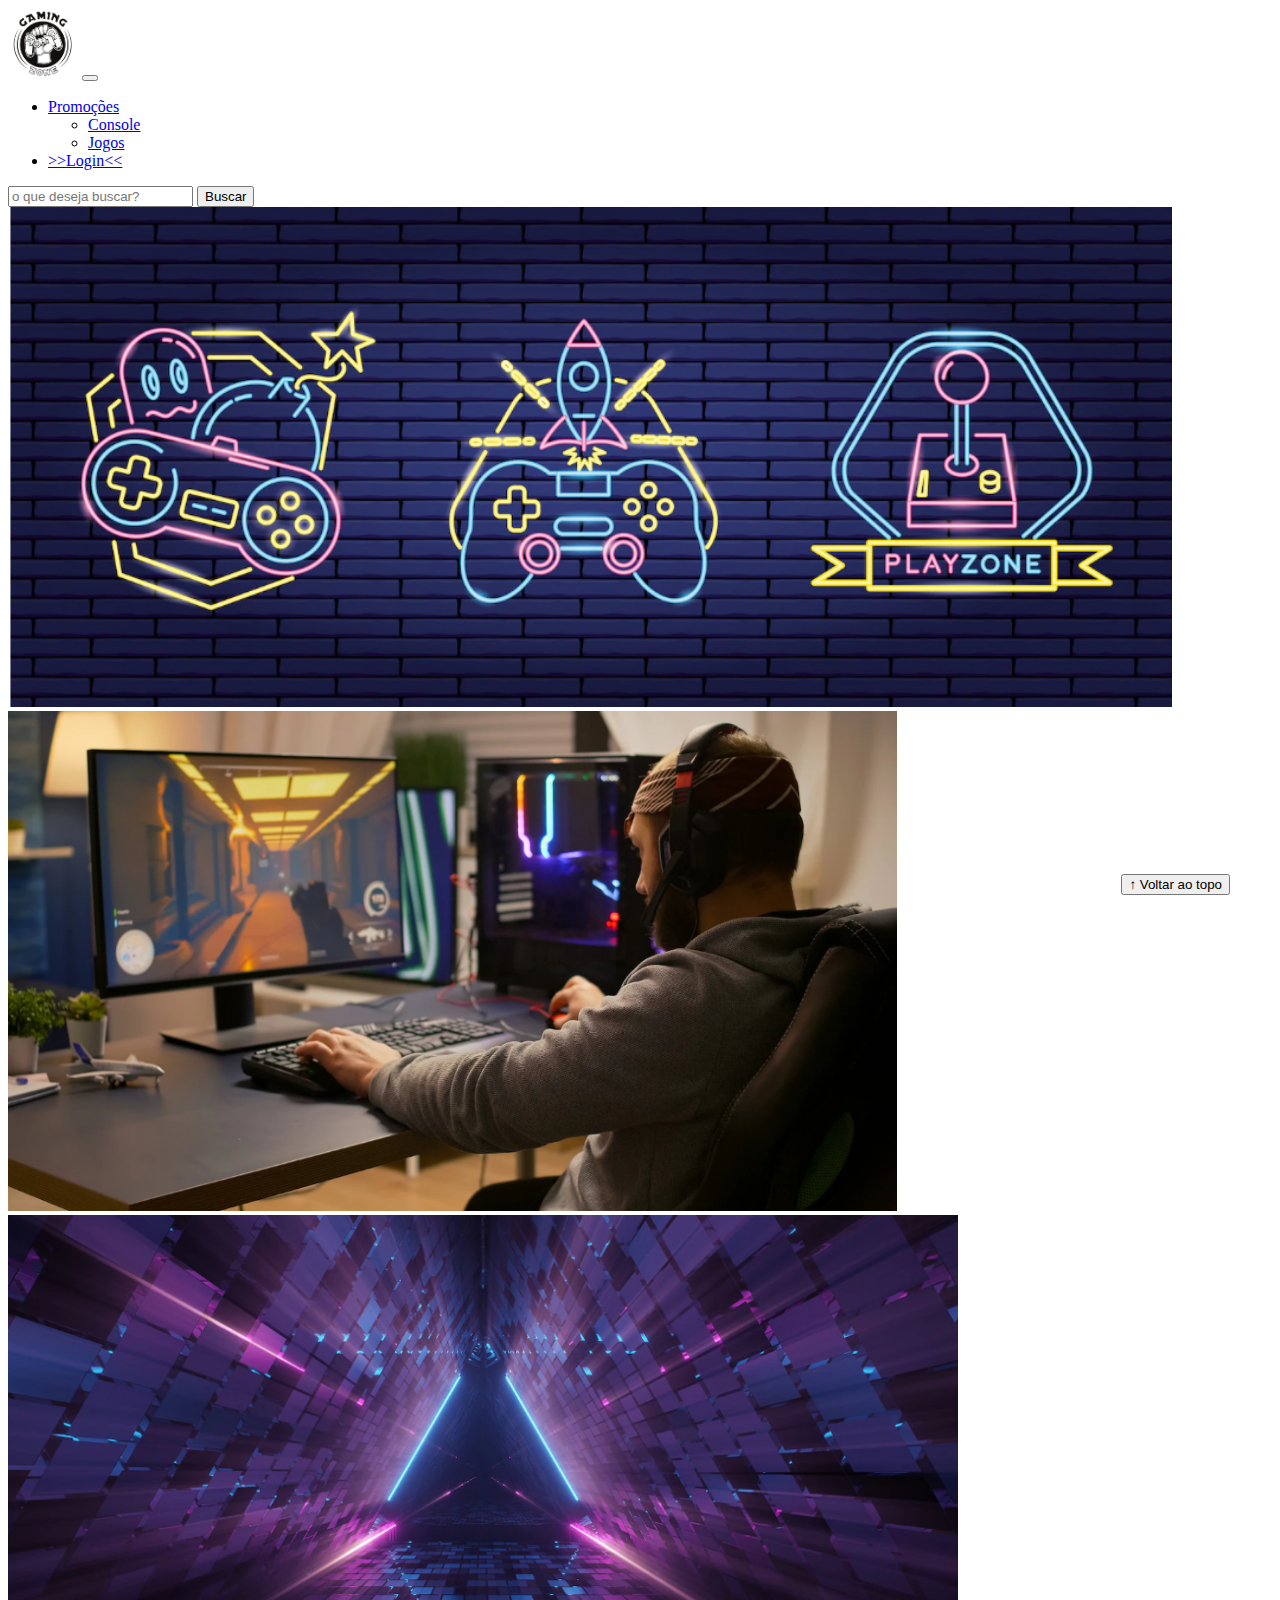
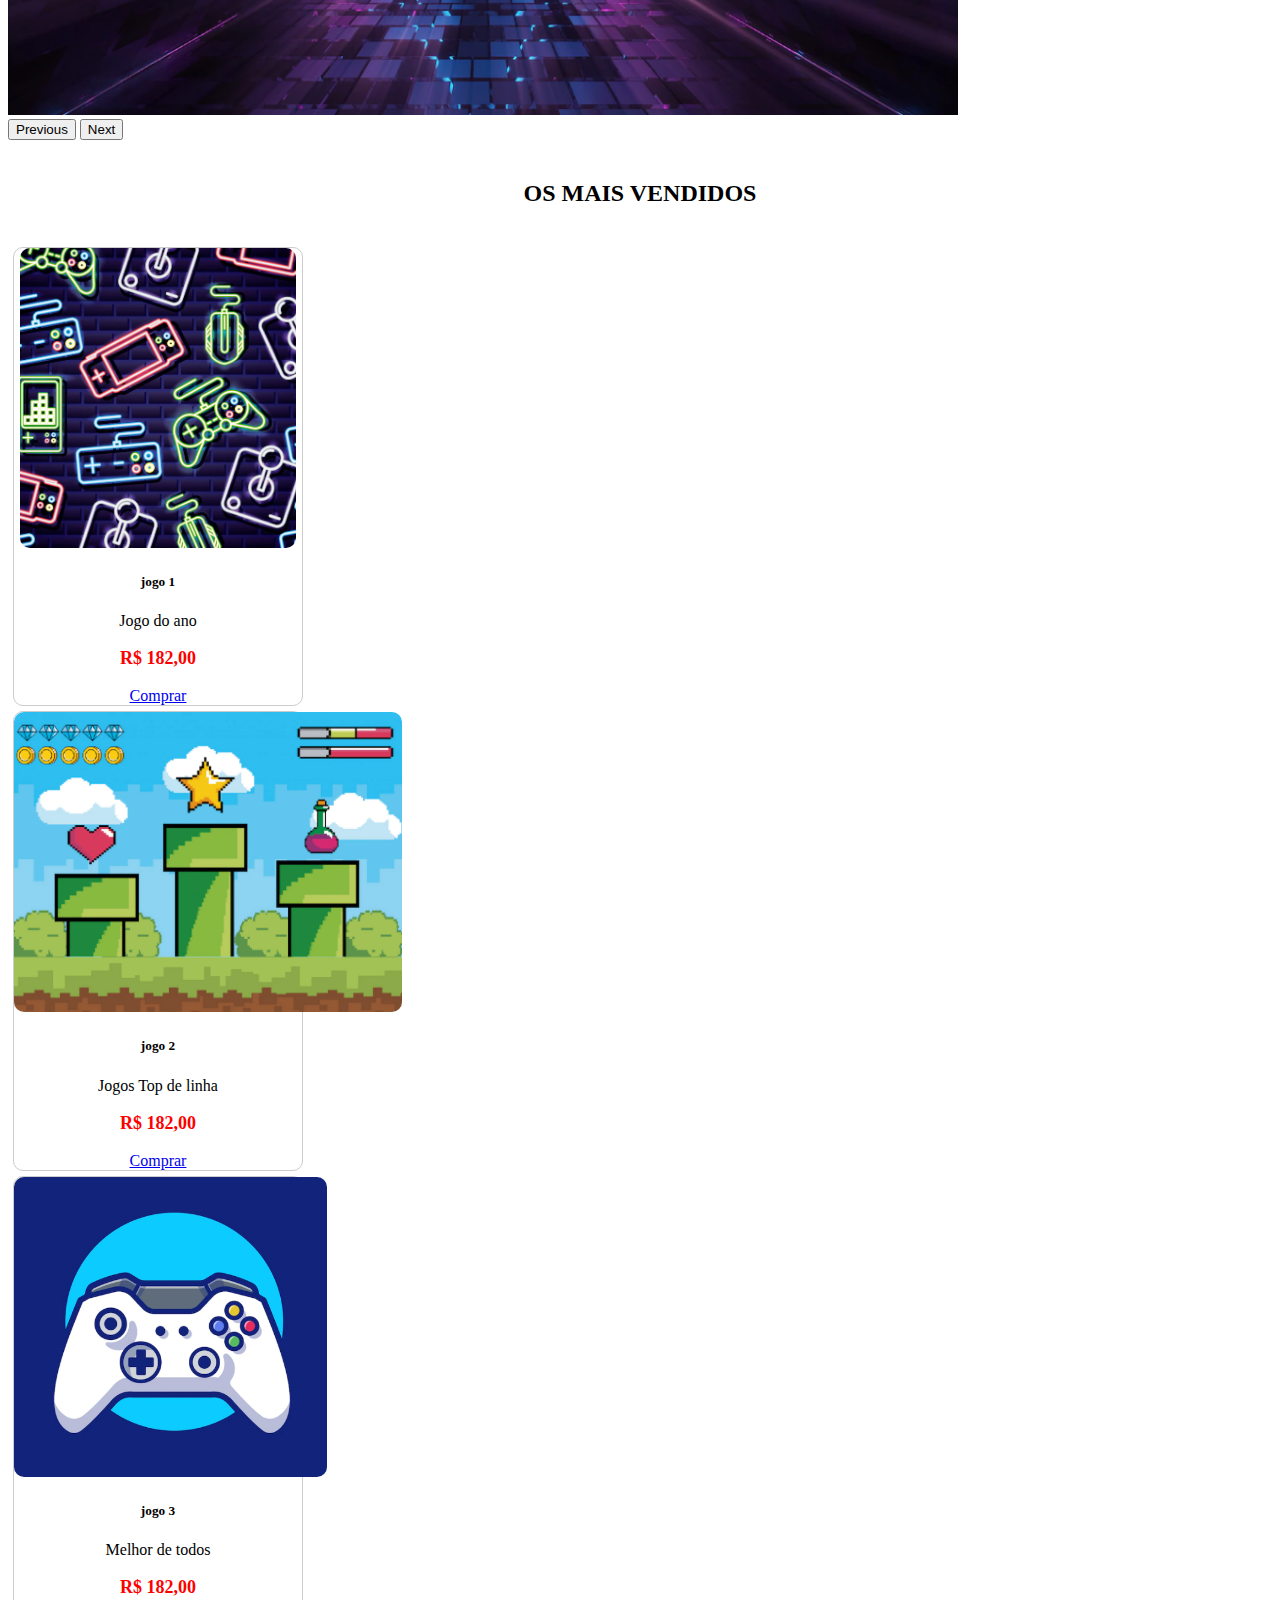
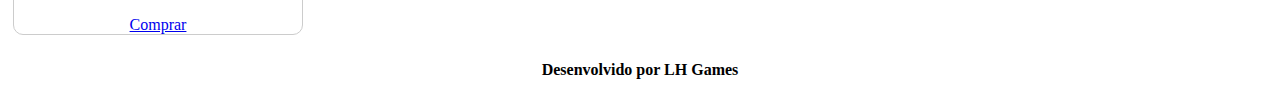
<file: atividadeCFE - inicial para atividade/index.html>
<!DOCTYPE html>
<html lang="pt-br">

<head>
  <meta charset="UTF-8">
  <meta http-equiv="X-UA-Compatible" content="IE=edge">
  <meta name="viewport" content="width=device-width, initial-scale=1.0">
  <title>LH Games</title>

  <link href="https://cdn.jsdelivr.net/npm/bootstrap@5.2.2/dist/css/bootstrap.min.css" rel="stylesheet"
    integrity="sha384-Zenh87qX5JnK2Jl0vWa8Ck2rdkQ2Bzep5IDxbcnCeuOxjzrPF/et3URy9Bv1WTRi" crossorigin="anonymous">

  <link rel="stylesheet" href="css/estilo.css">



</head>

<body>
  <header>
    <nav class="navbar navbar-expand-lg navbar-light bg-light">
      <div class="container-fluid">
        <a class="navbar-brand" href="index.html"><img src="img/logo.png" ></a>
        <button class="navbar-toggler" type="button" data-bs-toggle="collapse" data-bs-target="#navbarSupportedContent" aria-controls="navbarSupportedContent" aria-expanded="false" aria-label="Toggle navigation">
          <span class="navbar-toggler-icon"></span>
        </button>
        <div class="collapse navbar-collapse" id="navbarSupportedContent">
          <ul class="navbar-nav me-auto mb-2 mb-lg-0">
            <li class="nav-item">
              <a class="nav-link active" aria-current="page" href="#">Promoções</a>
            </li>
            <div class="collapse navbar-collapse" id="navbarSupportedContent">
            <ul class="navbar-nav me-auto mb-2 mb-lg-0">
              <li class="nav-item">
                <a class="nav-link active" aria-current="page" href="#">Console</a>
              </div>
              <div class="collapse navbar-collapse" id="navbarSupportedContent">
                <ul class="navbar-nav me-auto mb-2 mb-lg-0">
                  <li class="nav-item">
                    <a class="nav-link active" aria-current="page" href="#">Jogos</a>
                  </li>
              </li>
            </div>
            <li class="nav-item">
              <a class="nav-link" href="login.html">>>Login<<</a>
            </li>
            
                
          </ul>
          <form class="d-flex">
            <input class="form-control me-2" type="search" placeholder="o que deseja buscar?" aria-label="Search">
            <button class="btn btn-outline-success" type="submit">Buscar</button>
          </form>
        </div>
      </div>
    </nav>
    
  </header>

  <main>



    <section id="section-banners" class="container">
      <div id="carouselExampleControls" class="carousel slide" data-bs-ride="carousel">
        <div class="carousel-inner">
          <div class="carousel-item active">
            <img src="img/banner1.PNG" class="d-block w-100" alt="Venha comprar na nossa Loja">
          </div>
          <div class="carousel-item">
            <img src="img/banner2.PNG" class="d-block w-100" alt="Promoção de produtos">
          </div>
          <div class="carousel-item">
            <img src="img/banner3.PNG" class="d-block w-100" alt="Várias novidades de produtos">
          </div>
        </div>
        <button class="carousel-control-prev" type="button" data-bs-target="#carouselExampleControls" data-bs-slide="prev">
          <span class="carousel-control-prev-icon" aria-hidden="true"></span>
          <span class="visually-hidden">Previous</span>
        </button>
        <button class="carousel-control-next" type="button" data-bs-target="#carouselExampleControls" data-bs-slide="next">
          <span class="carousel-control-next-icon" aria-hidden="true"></span>
          <span class="visually-hidden">Next</span>
        </button>
      </div>

      

    </section>
    <section id="section-vendidos" class="container">

      <h2>OS MAIS VENDIDOS</h2>
      <div class="card-group" >

        <div class="card" style="width: 18rem;">

          <img src="img/jogo1.PNG" class="card-img-top" alt="descrição da foto">
          <div class="card-body">
            
            <h5 class="card-title">jogo 1</h5>
            <p class="card-text">Jogo do ano</p>
            <p class="preco"> R$ 182,00</p>
            <a href="#" class="btn btn-primary">Comprar</a>
          
          </div>
        </div>
        <div class="card" style="width: 18rem;">
          <img src="img/jogo2.PNG" class="card-img-top" alt="descrição da foto">
          <div class="card-body">
            <h5 class="card-title">jogo 2</h5>
            <p class="card-text">Jogos Top de linha</p>
            <p class="preco"> R$ 182,00</p>
            <a href="#" class="btn btn-primary">Comprar</a>
            
          </div>
        </div>
        <div class="card" style="width: 18rem;">
          <img src="img/jogo3.PNG" class="card-img-top" alt="descrição da foto">

          <div class="card-body">
            <h5 class="card-title">jogo 3</h5>
            <p class="card-text">Melhor de todos</p>
            <p class="preco"> R$ 182,00</p>
            <a href="#" class="btn btn-primary">Comprar</a>
            
          </div>
          </div>
        
        </div>

      
     </div>
      
    </section>


  </main>

  <footer>
    <p>Desenvolvido por LH Games</p>
  </footer>

  <button id="voltar-topo" type="button" class="btn btn-outline-primary" onclick="topo()">&uarr; Voltar ao topo</button>

  <script src="js/script.js"></script>
  <script src="https://cdn.jsdelivr.net/npm/bootstrap@5.2.2/dist/js/bootstrap.bundle.min.js"
    integrity="sha384-OERcA2EqjJCMA+/3y+gxIOqMEjwtxJY7qPCqsdltbNJuaOe923+mo//f6V8Qbsw3"
    crossorigin="anonymous"></script>

</body>

</html>
</file>
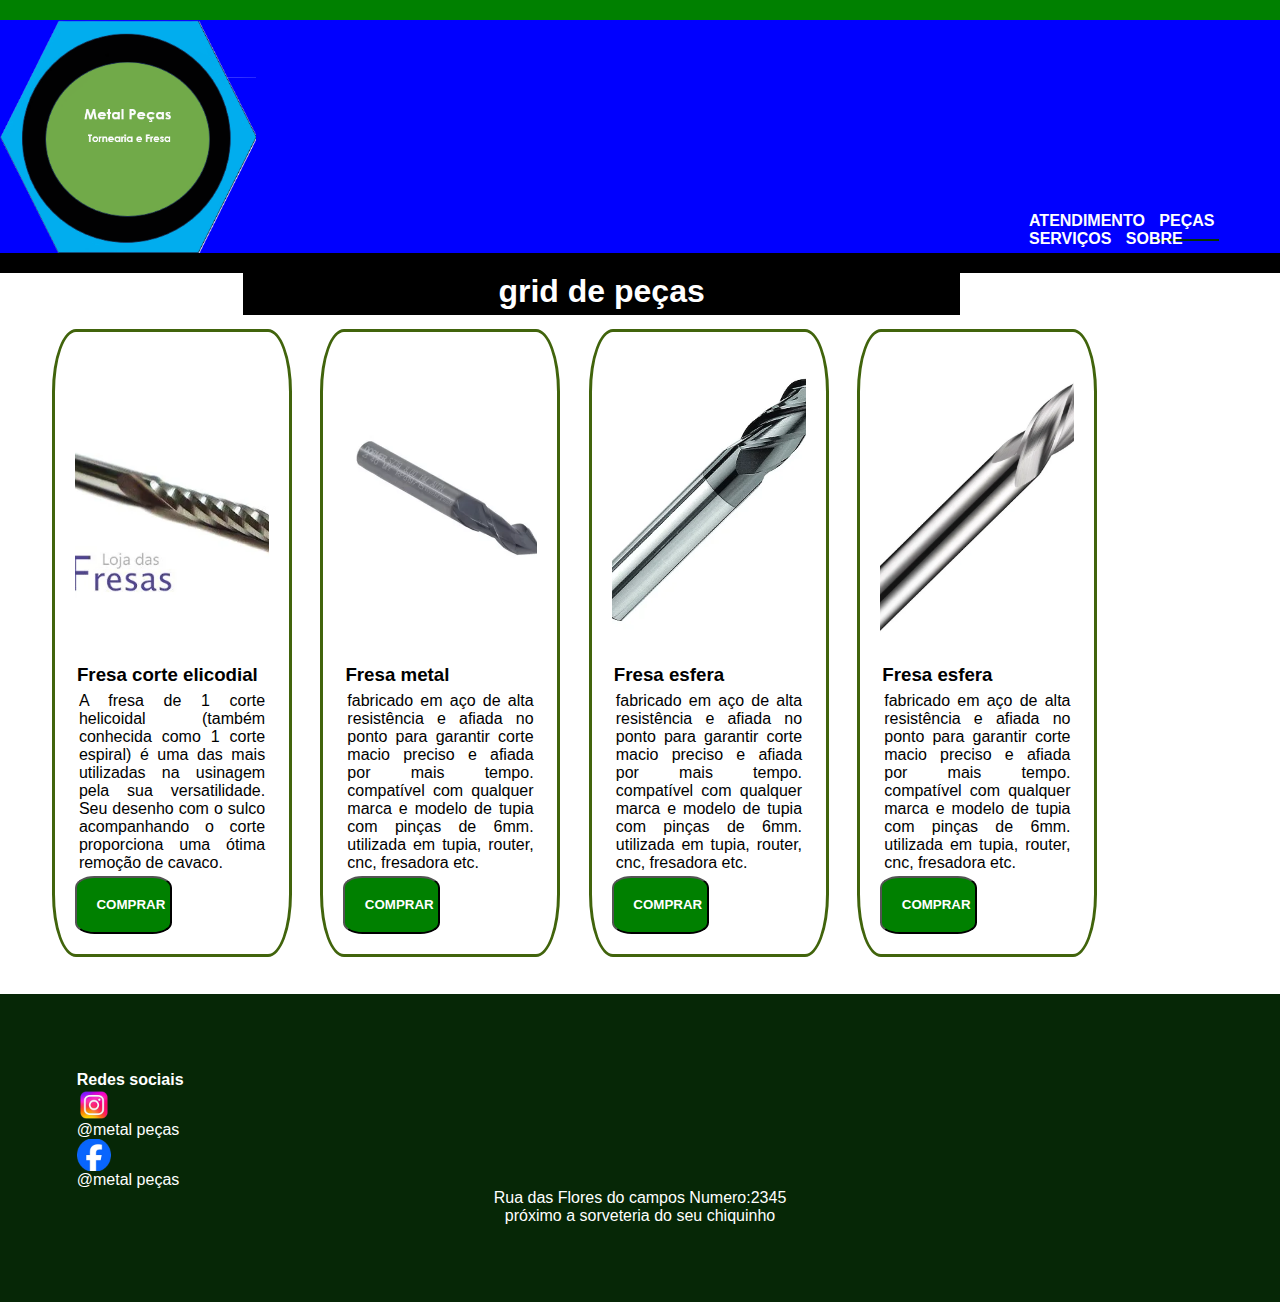
<file: jose-fabio/index.html>
<!DOCTYPE html>
<html lang="pt-br">
<head>
    <meta charset="UTF-8">
    <meta name="viewport" content="width=device-width, initial-scale=1.0">
    <title>metal Peças </title>
    <link rel="stylesheet"  type="text/css" href="_css/estilo.css">
    <link rel="icon" href="_img/logo-metal.png">
</head>
<body>
    <header>
        
            <img src="_img/logo-metal.png" alt="logo metal serviços" width="400px" height="200px" >
       
        <nav>
            <a href="atendimento.html" id="atendimento">Atendimento</a>
            <a href="index.html" id="pecas">peças</a>
            <a href="servicos.html" id="servico">serviços</a>
            <a href="sobre.html" id="sobre">sobre</a>
        </nav>
    

    </header>
   
    <div class="titulo"> <h1>grid de peças</h1></div>

    <section class="container">
        <div class="grupo-peças">
            <div class="cartao">
                <div class="produto" id="peca-1"></div>
                <h3>Fresa corte elicodial</h3>
        <p>A fresa de 1 corte helicoidal (também conhecida como 1 corte espiral) é uma das mais utilizadas na usinagem pela sua versatilidade. Seu desenho com o sulco acompanhando o corte proporciona uma ótima remoção de cavaco. </p>
        <button type="button" class="botao"> Comprar</button>

            </div>

       

        <div class="cartao">
            <div class="produto" id="peca-2"></div>
            <h3>Fresa  metal</h3>
        <p>fabricado em aço de alta resistência e afiada no ponto para garantir corte macio preciso e afiada por mais tempo. compatível com qualquer marca e modelo de tupia com pinças de 6mm. utilizada em tupia, router, cnc, fresadora etc.</p>
        <button type="button" class="botao"> Comprar</button>

        </div>

   

    <div class="cartao">
        <div class="produto" id="peca-3"></div>
        <h3>Fresa esfera</h3>
        <p>fabricado em aço de alta resistência e afiada no ponto para garantir corte macio preciso e afiada por mais tempo. compatível com qualquer marca e modelo de tupia com pinças de 6mm. utilizada em tupia, router, cnc, fresadora etc.</p>
        <button type="button" class="botao"> Comprar</button>


        </div>



    <div class="cartao">
    <div class="produto" id="peca-4"></div>
        <h3>Fresa esfera</h3>
        <p>fabricado em aço de alta resistência e afiada no ponto para garantir corte macio preciso e afiada por mais tempo. compatível com qualquer marca e modelo de tupia com pinças de 6mm. utilizada em tupia, router, cnc, fresadora etc.</p>
        <button type="button" class="botao"> Comprar</button>

    </div>

    </div>

    </section>
    <footer class="rodape">
        
        <div class="insta">
            <h4> Redes sociais</h4>
       <img src="_img/logo-insta.png" alt="logomarca insta" id="logo-insta"> 
       <a href="https://www.instagram.com/explore/locations/393414457384906/metal-pecas/" id="insta" target="_blank"> @metal peças</a>
       <img src="_img/logo-facebook.png" alt="logomarca facebook" id="logo-face"> 
       <a href="https://www.facebook.com/metalmaquinasferramentasepis/?locale=pt_BR" id="insta" target="_blank"> @metal peças</a>
        </div>
        <div class="endereco">
            Rua das Flores do campos Numero:2345<br>
            próximo a sorveteria do seu chiquinho
    
        </div>

    </footer>
    
</body>
</html>
</file>
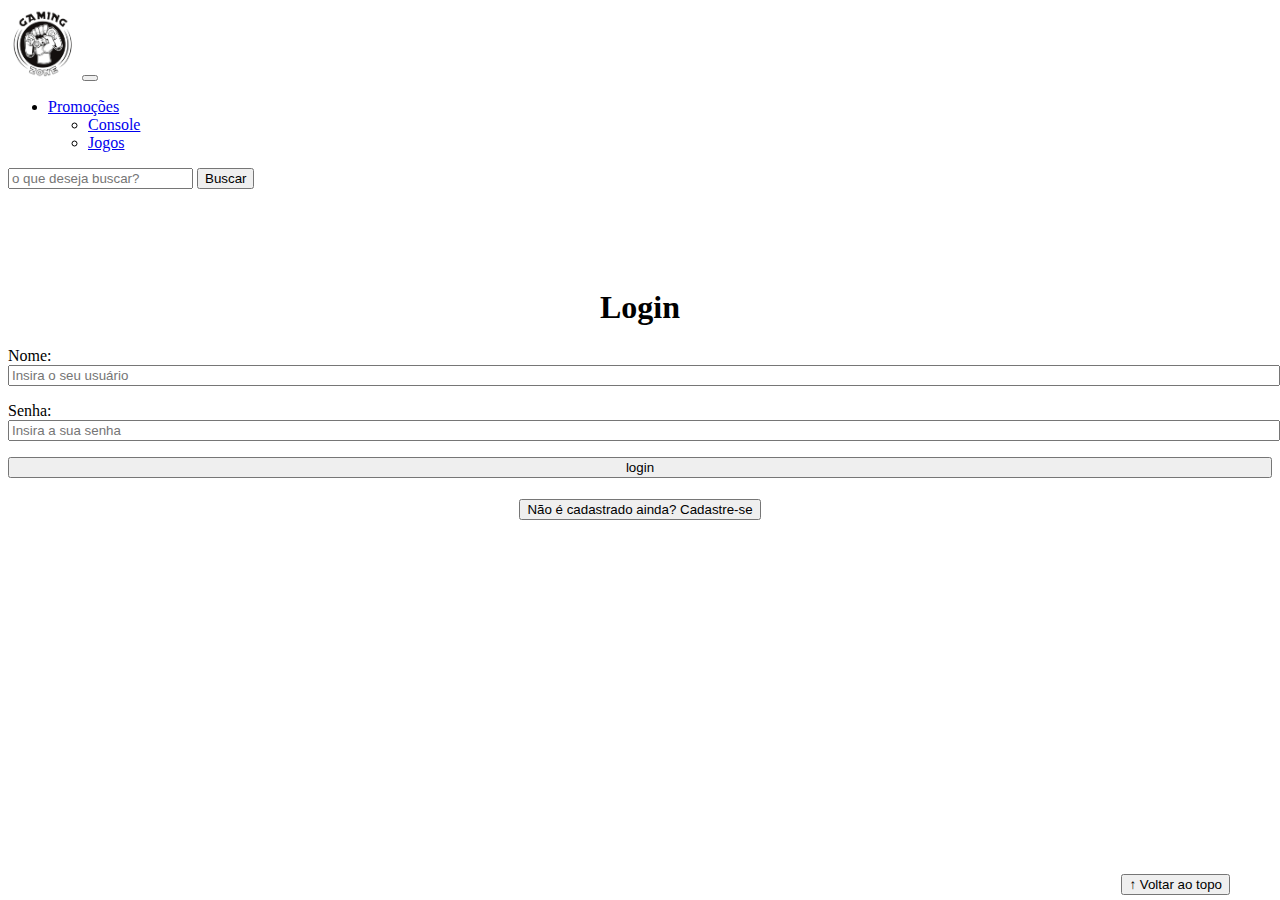
<file: atividadeCFE - inicial para atividade/login.html>
<!DOCTYPE html>
<html lang="pt-br">

<head>
    <meta charset="UTF-8">
    <meta http-equiv="X-UA-Compatible" content="IE=edge">
    <meta name="viewport" content="width=device-width, initial-scale=1.0">
    <title>LH Games - login</title>
    <link href="https://cdn.jsdelivr.net/npm/bootstrap@5.2.2/dist/css/bootstrap.min.css" rel="stylesheet"
        integrity="sha384-Zenh87qX5JnK2Jl0vWa8Ck2rdkQ2Bzep5IDxbcnCeuOxjzrPF/et3URy9Bv1WTRi" crossorigin="anonymous">
    <link rel="stylesheet" href="css/estilo.css">
</head>

<body>
    <header>
        <nav class="navbar navbar-expand-lg navbar-light bg-light">
            <div class="container-fluid">
              <a class="navbar-brand" href="index.html"><img src="img/logo.png" ></a>
              <button class="navbar-toggler" type="button" data-bs-toggle="collapse" data-bs-target="#navbarSupportedContent" aria-controls="navbarSupportedContent" aria-expanded="false" aria-label="Toggle navigation">
                <span class="navbar-toggler-icon"></span>
              </button>
              <div class="collapse navbar-collapse" id="navbarSupportedContent">
                <ul class="navbar-nav me-auto mb-2 mb-lg-0">
                  <li class="nav-item">
                    <a class="nav-link active" aria-current="page" href="#">Promoções</a>
                  </li>
                  <div class="collapse navbar-collapse" id="navbarSupportedContent">
                  <ul class="navbar-nav me-auto mb-2 mb-lg-0">
                    <li class="nav-item">
                      <a class="nav-link active" aria-current="page" href="#">Console</a>
                    </div>
                    <div class="collapse navbar-collapse" id="navbarSupportedContent">
                      <ul class="navbar-nav me-auto mb-2 mb-lg-0">
                        <li class="nav-item">
                          <a class="nav-link active" aria-current="page" href="#">Jogos</a>
                        </li>
                    </li>
                  </div>
                  
                  
                      
                </ul>
                <form class="d-flex">
                  <input class="form-control me-2" type="search" placeholder="o que deseja buscar?" aria-label="Search">
                  <button class="btn btn-outline-success" type="submit">Buscar</button>
                </form>
              </div>
            </div>
          </nav>
        
    </header>

    <main>
        <section id="section-login">
            <h1>Login</h1>
            <div class="d-flex justify-content-center">
                <form method="post" action="" id="login">
                    <p>
                        <label for="usuario">Nome: </label>
                        <input id="usuario" name="usuario" required="required" type="text"
                            placeholder="Insira o seu usuário" class="form-control" />
                    </p>
                    <p>
                        <label for="senha">Senha: </label>
                        <input id="senha" name="senha" required="required" type="password"
                            placeholder="Insira a sua senha" class="form-control" />
                    </p>
                    <p>
                        <input type="button" value="login" class="btn btn-primary" id="bt-login" onclick="login()" />
                    </p>
                </form>
            </div>
        </section>

        <section id="section-cadastro">
            <div id="botao-cadastrar">
                <button type="button" class="btn btn-info">Não é cadastrado ainda? Cadastre-se</button>
            </div>
            <div id="form-cadastrar">

                <h1>Criar minha conta</h1>
                <p>Informe os seus dados abaixo para criar sua conta.</p>

                <div class="d-flex justify-content-center">
                    <form method="post" action="" id="login">
                        <p>
                            <label for="usuario">Usuário: </label>
                            <input id="usuario" name="usuario" required="required" type="text"
                                placeholder="ex. nome de usuário" class="form-control" />
                        </p>
                        <p>
                            <label for="email">E-mail: </label>
                            <input id="email" name="email" required="required" type="email"
                                placeholder="seu@email.com.br" class="form-control" />
                        </p>
                        <p>
                            <label for="senha">Senha: </label>
                            <input id="senha" name="senha" required="required" type="password"
                                placeholder="mínimo de 6 caracteres" class="form-control" />
                        </p>
                        <p>
                            <input type="button" value="Cadastrar" class="btn btn-primary" id="bt-cadastrar"
                                onclick="cadastro()" />
                        </p>
                    </form>
                </div>

            </div>
        </section>

    </main>



    <footer>
        <p></p>
    </footer>

    <button id="voltar-topo" type="button" class="btn btn-outline-primary" onclick="topo()">&uarr; Voltar ao topo</button>

    
    <script src="js/script.js"></script>

    <script src="https://code.jquery.com/jquery-3.6.1.js"
        integrity="sha256-3zlB5s2uwoUzrXK3BT7AX3FyvojsraNFxCc2vC/7pNI=" crossorigin="anonymous"></script>
        <script src="js/jquery-script.js"></script>
    
</body>

</html>
</file>
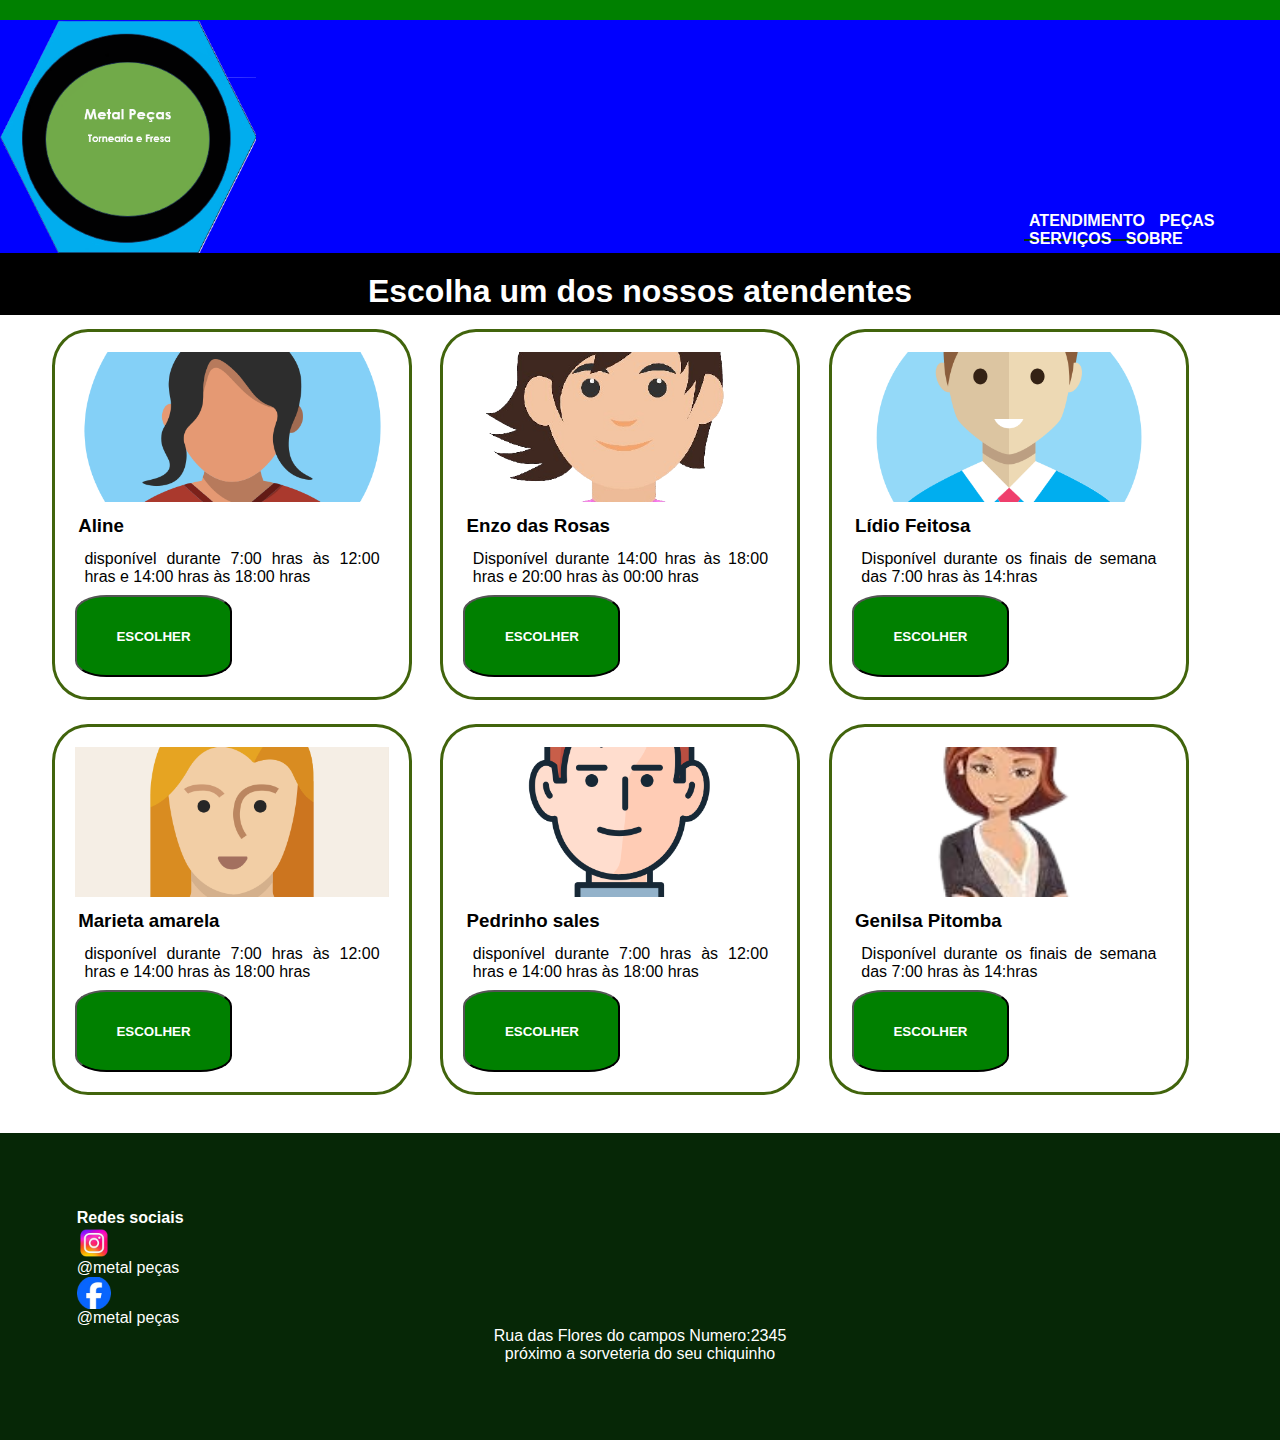
<file: jose-fabio/atendimento.html>
<!DOCTYPE html>
<html lang="pt-br">
<head>
    <meta charset="UTF-8">
    <meta name="viewport" content="width=device-width, initial-scale=1.0">
    <title> escola seu atendente</title>
    <link rel="icon" href="_img/atendimento.jfif">
    <link rel="stylesheet" href="_css/atendimento.css">
</head>
<body>
    <header>
        
        <img src="_img/logo-metal.png" alt="logo metal serviços" width="400px" height="200px" >
   
    <nav>
        <a href="atendimento.html" id="atendimento" >Atendimento</a>
        <a href="index.html"  id="pecas">peças</a>
        <a href="servicos.html" id="servico">serviços</a>
        <a href="sobre.html" id="sobre">sobre</a>
    </nav>


</header>

<div class="titulo"> <h1>Escolha um dos nossos atendentes</h1></div>

<section class="container">
    <div class="grupo-peças">
        <div class="cartao">
            <div class="produto" id="peca-1"></div>
            <h3>Aline</h3>
    <p>disponível durante 7:00 hras às 12:00 hras e 14:00 hras às 18:00 hras</p>
    <button type="button" class="botao"> Escolher</button>

        </div>

   

    <div class="cartao">
        <div class="produto" id="peca-2"></div>
        <h3>Enzo das Rosas</h3>
    <p>Disponível durante 14:00 hras às 18:00 hras e 20:00 hras às 00:00 hras</p>
    <button type="button" class="botao"> Escolher</button>

    </div>



<div class="cartao">
    <div class="produto" id="peca-3"></div>
    <h3>Lídio Feitosa</h3>
    <p>Disponível durante os finais de semana das 7:00 hras às 14:hras</p>
    <button type="button" class="botao"> Escolher</button>


    </div>



<div class="cartao">
<div class="produto" id="peca-4"></div>
    <h3>Marieta amarela</h3>
    <p>disponível durante 7:00 hras às 12:00 hras e 14:00 hras às 18:00 hras</p>
    <button type="button" class="botao"> Escolher</button>

</div>
<div class="cartao">
    <div class="produto" id="peca-5"></div>
        <h3> Pedrinho sales</h3>
        <p>disponível durante 7:00 hras às 12:00 hras e 14:00 hras às 18:00 hras</p>
        <button type="button" class="botao"> Escolher</button>
    
    </div>
    <div class="cartao">
        <div class="produto" id="peca-6"></div>
            <h3> Genilsa Pitomba</h3>
            <p>Disponível durante os finais de semana das 7:00 hras às 14:hras</p>
            <button type="button" class="botao"> Escolher</button>
        
        </div>
</div>

</section>
<footer class="rodape">
    
   
    <div class="insta">
        <h4> Redes sociais</h4>
   <img src="_img/logo-insta.png" alt="logomarca insta" id="logo-insta"> 
   <a href="https://www.instagram.com/explore/locations/393414457384906/metal-pecas/" id="insta" target="_blank"> @metal peças</a>
   <img src="_img/logo-facebook.png" alt="logomarca facebook" id="logo-face"> 
   <a href="https://www.facebook.com/metalmaquinasferramentasepis/?locale=pt_BR" id="insta" target="_blank"> @metal peças</a>
    </div>
    <div class="endereco">
        Rua das Flores do campos Numero:2345<br>
        próximo a sorveteria do seu chiquinho

    </div>

</footer>

</body>
</html>
</file>
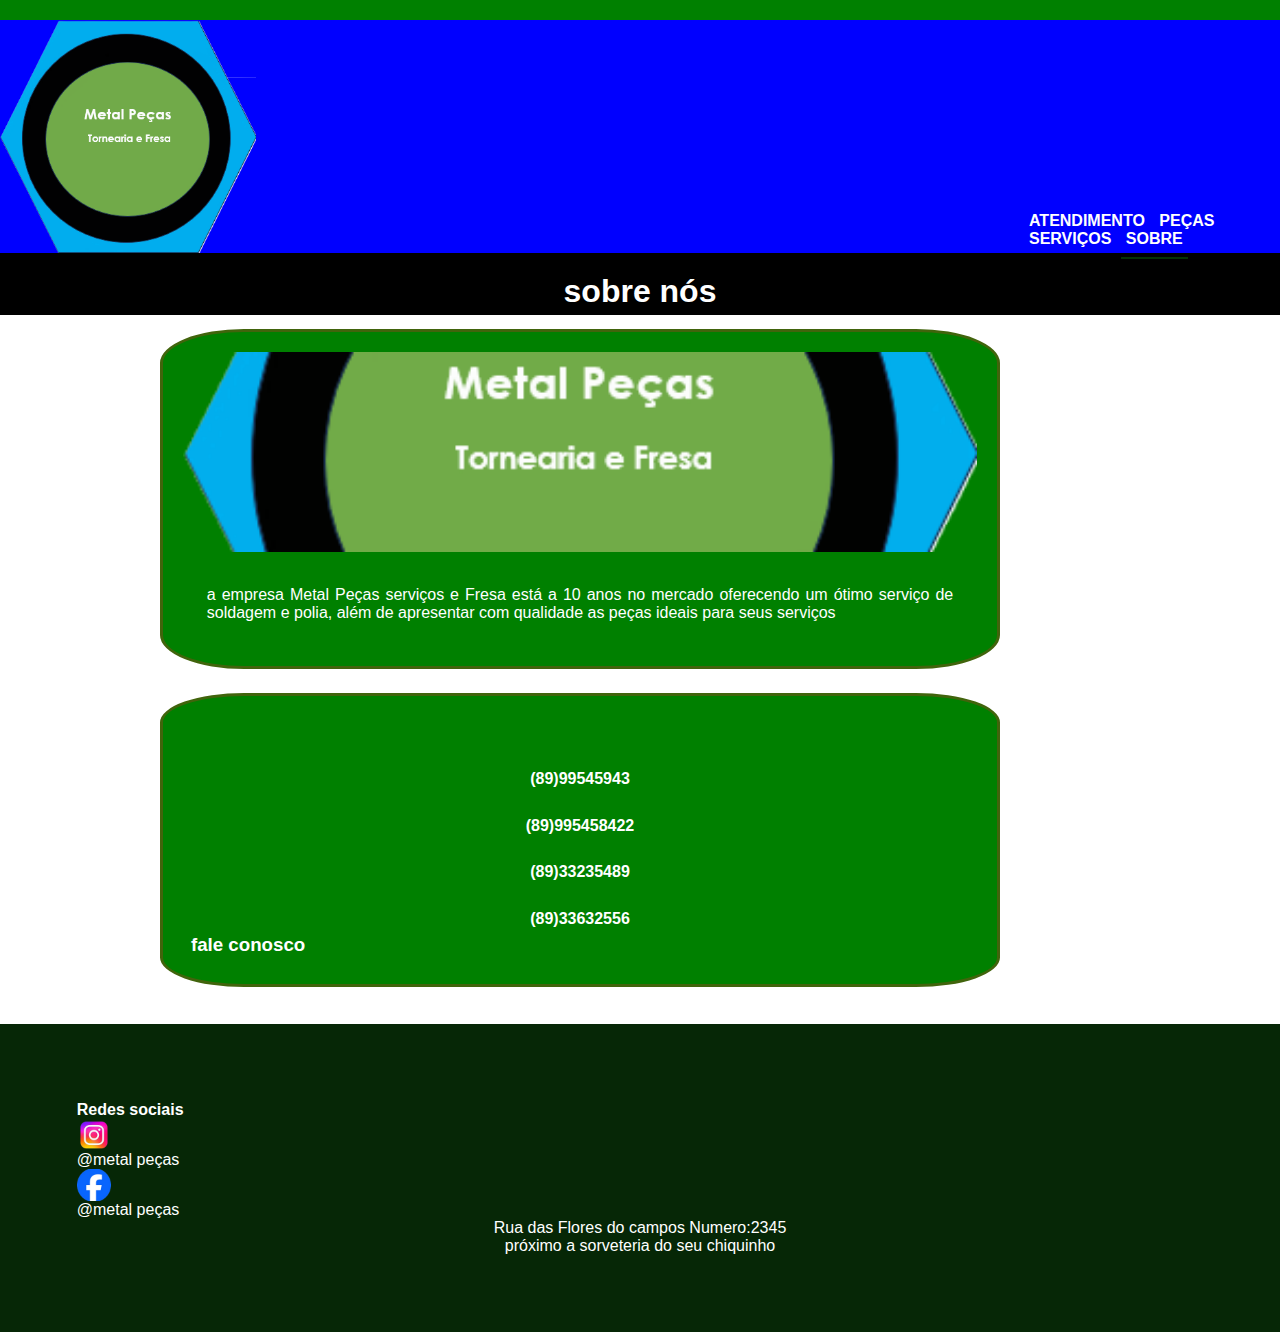
<file: jose-fabio/sobre.html>
<!DOCTYPE html>
<html lang="pt-br">
<head>
    <meta charset="UTF-8">
    <meta name="viewport" content="width=device-width, initial-scale=1.0">
    <title>sobre Metal Peças</title>
    <link rel="stylesheet"  type="text/css" href="_css/estilo-sobre.css">
    <link rel="icon" href="_img/logo-metal.png">
</head>
<body>
    <header>
        
        <img src="_img/logo-metal.png" alt="logo metal serviços" width="400px" height="200px" >
   
    <nav>
        <a href="atendimento.html" id="atendimento" >Atendimento</a>
        <a href="index.html"  id="pecas">peças</a>
        <a href="servicos.html" id="servico">serviços</a>
        <a href="sobre.html" id="sobre">sobre</a>
    </nav>


</header>

<div class="titulo"> <h1>sobre nós</h1></div>

<section class="container">
    <div class="grupo-peças">
        <div class="cartao">
            <div class="produto" id="peca-1"></div>
            
    <p>a empresa Metal Peças serviços e Fresa está  a 10 anos no mercado oferecendo um ótimo serviço de soldagem e polia, além de apresentar com qualidade as peças ideais para seus serviços</p>
    

        </div>
        <div class="cartao">
            <div class="produto" >
                <ul>
                    <li>(89)99545943</li>
                    <li>(89)995458422</li>
                    <li>(89)33235489</li>
                    <li>(89)33632556</li>
                </ul>
            </div>
            <h3>fale conosco</h3>
    
    

        </div>

   

    
</div>

</section>
<footer class="rodape">
    
   
    <div class="insta">
        <h4> Redes sociais</h4>
   <img src="_img/logo-insta.png" alt="logomarca insta" id="logo-insta"> 
   <a href="https://www.instagram.com/explore/locations/393414457384906/metal-pecas/" id="insta" target="_blank"> @metal peças</a>
   <img src="_img/logo-facebook.png" alt="logomarca facebook" id="logo-face"> 
   <a href="https://www.facebook.com/metalmaquinasferramentasepis/?locale=pt_BR" id="insta" target="_blank"> @metal peças</a>
    </div>
    <div class="endereco">
        Rua das Flores do campos Numero:2345<br>
        próximo a sorveteria do seu chiquinho

    </div>

</footer>
</body>
</html>
</file>
<file: atividadeCFE - inicial para atividade/css/estilo.css>
/*cabeçalho*/
header img{
    height: 70px;
    width: 70px;
}


/*Conteudo principal*/


/*banner*/
#section-banners img{
    height: 500px;
}

/*Produtos vendidos*/
#section-vendidos {
    text-align: center;
}
#section-vendidos h2 {
    font-weight: bold;
    padding: 20px;
}
#section-vendidos img {
    height: 300px;
    border-radius: 10px;
}
#section-vendidos .card {
    margin: 5px;
    border: 1px solid #ccc;
    border-radius: 10px;
    
}
#section-vendidos .preco {
    color: red;
    font-size: 18px;
    font-weight: bold;
}
/*Rodapé*/
footer {
    text-align: center;
    position: relative;
    bottom: 0;
   
   
}
footer p {
    text-align: center;
    font-weight: bold;
    padding: 10px;
}

/*Botão Voltar topo*/
#voltar-topo{ 
    position: fixed;
    bottom: 5px;
    right: 50px;
}

/* página de login  */
#section-login{
    margin-top: 100px;
    }
    #section-login h1 {
    text-align: center;
    }
    #section-login input {
    width: 100%;
    }


/* Formulário de cadastro*/
#section-cadastro {
    padding: 5px;
    text-align: center;
    background-color: #fff;
    }
    #form-cadastrar {
    padding: 50px;
    display: none;
    }
</file>
<file: jose-fabio/_css/estilo.css>
@charset "utf-8";
*{
    box-sizing: border-box;
    padding: 0;
    margin: 0;
    font-family: Arial, Helvetica, sans-serif;
}

/* titulo */
title{
    background-color: rgb(60, 60, 143);
    color  : green;
}
/* topo do site */
header{
    border-top: 20px solid green;
    background-color: blue;
    width: 100%;
    height: 40%;
    display: flex; 
    border-bottom: 20px solid black;
}
img {
   
 display: flex;
 width: 20%;
 height: 20%;
 padding-left: 0;



}
nav {
    padding-top: 15%;
    padding-inline-start: 60%;
    
    
   
}
#pecas  {
    border-bottom:2px solid rgb(4, 51, 4);
    text-decoration: none; 
  padding-inline: 5px;
  text-transform: uppercase;
  font-family: Arial, Helvetica, sans-serif;
  color: #fff;
  font-weight: bolder;
  padding-block: 10px;
}

 #servico {
    text-decoration: none; 
  padding-inline: 5px;
  text-transform: uppercase;
  font-family: Arial, Helvetica, sans-serif;
  color: #fff;
  font-weight: bolder;
  padding-block: 10px;
 }
 #sobre{
  text-decoration: none; 
  padding-inline: 5px;
  text-transform: uppercase;
  font-family: Arial, Helvetica, sans-serif;
  color: #fff;
  font-weight: bolder;
  padding-block: 10px;
 
}
#atendimento {
     
     text-decoration: none; 
  padding-inline: 5px;
  text-transform: uppercase;
  font-family: Arial, Helvetica, sans-serif;
  color: #fff;
  font-weight: bolder;
  padding-block: 10px;
}

a:hover{
    color: black;
    border: 2px solid rgb(4, 51, 4);
    border-bottom: 0px solid;
    border-radius: 5%;
}
/* corpo do site */


h3{
    padding: 1%;
}
.container {
    
    min-height: 50vh;
    padding: 2px;
    padding-bottom: 2%;
}
.grupo-peças{
    max-width: 1200px;
    margin: 0 auto;
}
.cartao{
    width: 20%;
    display: inline-block;
    margin: 1%;
    padding: 20px;
    border: 3px solid rgb(65, 100, 12);
     border-radius: 10%;
    
    
}
.produto{
   
    height: 300px;
    width: 100%;
    margin-bottom: 10px;
    background-position: center;
    background-size: cover;
}
p{
    text-align: justify;
    padding: 2%;
}
#peca-1{
    
    background-image: url(../_img/fresa-corte-helicoidal.webp);
}
#peca-2{
    background-image: url(../_img/fresa-metal-duro-de-chanfro.webp);
}
#peca-3{
    background-image: url(../_img/fresa-topo-esfera.webp);
}
#peca-4{
    background-image: url(../_img/fresa-topo-hss-4-cortes-10mm.webp);
}
.titulo{
    text-align: center;
    color: #fff;
    background-color: black;
    margin-right:25% ;
    margin-left:19% ;
    padding-bottom: 5px;
}
/* configuração botão comprar */
.botao{
    background-color: green;
    color: #fff;
    font-weight: bold;
    border-radius: 20%;
    width: 50%;
   padding: 10%;
   text-transform: uppercase;
   font-weight: bold;
}
/* configuração do rodapé */
.rodape{
    padding: 6%;
    background-color: rgb(6, 39, 6);
    color: #fff;
    
    width: 100%;
    
}
#logo-insta{
    width: 3%;
}
#logo-face{
    width: 3%;
}
#insta{
   

   color: #fff;
   text-decoration: none;
   
}
.endereco{
    text-align: center;
}
</file>
<file: jose-fabio/_css/atendimento.css>
@charset "utf-8";
*{
    box-sizing: border-box;
    padding: 0;
    margin: 0;
    font-family: Arial, Helvetica, sans-serif;
}

/* titulo */
title{
    background-color: rgb(60, 60, 143);
    color  : green;
}
/* topo do site */
header{
    border-top: 20px solid green;
    background-color: blue;
    width: 100%;
    height: 40%;
    display: flex; 
    border-bottom: 20px solid black;
}
img {
   
 display: flex;
 width: 20%;
 height: 20%;
 padding-left: 0;



}
nav {
    padding-top: 15%;
    padding-inline-start: 60%;
    
    
   
}
#pecas  {
    text-decoration: none; 
  padding-inline: 5px;
  text-transform: uppercase;
  font-family: Arial, Helvetica, sans-serif;
  color: #fff;
  font-weight: bolder;
  padding-block: 10px;
}

 #servico {
    text-decoration: none; 
  padding-inline: 5px;
  text-transform: uppercase;
  font-family: Arial, Helvetica, sans-serif;
  color: #fff;
  font-weight: bolder;
  padding-block: 10px;
 }
 #sobre{
  text-decoration: none; 
  padding-inline: 5px;
  text-transform: uppercase;
  font-family: Arial, Helvetica, sans-serif;
  color: #fff;
  font-weight: bolder;
  padding-block: 10px;
 
}
#atendimento {
     border-bottom:2px solid rgb(4, 51, 4);
     text-decoration: none; 
  padding-inline: 5px;
  text-transform: uppercase;
  font-family: Arial, Helvetica, sans-serif;
  color: #fff;
  font-weight: bolder;
  padding-block: 10px;
}
a:hover{
    color: black;
    border: 2px solid rgb(4, 51, 4);
    border-bottom: 0px solid;
    border-radius: 5%;
}
/* corpo do site */
.video{
    width: 100%;
    padding: 2%;
    text-align: center;
   
}
video{
    width: 100%;
    height: 300px;
    background-size: cover;
    
}
h3{
    padding: 1%;
}
.container {
    
    min-height: 50vh;
    padding: 2px;
    padding-bottom: 2%;
}
.grupo-peças{
    max-width: 1200px;
    margin: 0 auto;
}
.cartao{
    width: 30%;
    display: inline-block;
    margin: 1%;
    padding: 20px;
    border: 3px solid rgb(65, 100, 12);
     border-radius: 10%;
    
    
}
.produto{
   
    height: 150px;
    width: 100%;
    margin-bottom: 10px;
    background-position: center;
    background-size: cover;
}
p{
    text-align: justify;
    padding: 3%;
}
#peca-1{
    
    background-image: url(../_img/Aline-Sem\ Rosto.png);
}
#peca-2{
    background-image: url(../_img/Enzo-das-Rosas\ .png);
}
#peca-3{
    background-image: url(../_img/Lidio-Feitosa.png);
}
#peca-4{
    background-image: url(../_img/Marieta-Amarela.png);
}
#peca-5{
    background-image: url(../_img/Pedrinho-Sales.png);
}
#peca-6 {
    background-image: url(../_img/genilsa-pitomba.png);
}
.titulo{
    text-align: center;
    width: 100%;
    color: #fff;
    background-color: black;
    padding-bottom: 5px;
}
/* configuração botão comprar */
.botao{
    background-color: green;
    color: #fff;
    font-weight: bold;
    border-radius: 20%;
    width: 50%;
   padding: 10%;
   text-transform: uppercase;
   font-weight: bold;
}
/* configuração do rodapé */
.rodape{
    padding: 6%;
    background-color: rgb(6, 39, 6);
    color: #fff;
    
    width: 100%;
    
}
#logo-insta{
    width: 3%;
}
#logo-face{
    width: 3%;
}
#insta{
   

   color: #fff;
   text-decoration: none;
   
}
.endereco{
    text-align: center;
}
</file>
<file: jose-fabio/_css/estilo-sobre.css>
@charset "utf-8";
*{
    box-sizing: border-box;
    padding: 0;
    margin: 0;
    font-family: Arial, Helvetica, sans-serif;
}

/* titulo */
title{
    background-color: rgb(60, 60, 143);
    color  : green;
}
/* topo do site */
header{
    border-top: 20px solid green;
    background-color: blue;
    width: 100%;
    height: 40%;
    display: flex; 
    border-bottom: 20px solid black;
}
img {
   
 display: flex;
 width: 20%;
 height: 20%;
 padding-left: 0;



}
nav {
    padding-top: 15%;
    padding-inline-start: 60%;
    
    
   
}
#pecas  {
    text-decoration: none; 
  padding-inline: 5px;
  text-transform: uppercase;
  font-family: Arial, Helvetica, sans-serif;
  color: #fff;
  font-weight: bolder;
  padding-block: 10px;
}

 #servico {
    text-decoration: none; 
  padding-inline: 5px;
  text-transform: uppercase;
  font-family: Arial, Helvetica, sans-serif;
  color: #fff;
  font-weight: bolder;
  padding-block: 10px;
 }
 #sobre{
    border-bottom:2px solid rgb(4, 51, 4);
  text-decoration: none; 
  padding-inline: 5px;
  text-transform: uppercase;
  font-family: Arial, Helvetica, sans-serif;
  color: #fff;
  font-weight: bolder;
  padding-block: 10px;
 
}
#atendimento {
    
     text-decoration: none; 
  padding-inline: 5px;
  text-transform: uppercase;
  font-family: Arial, Helvetica, sans-serif;
  color: #fff;
  font-weight: bolder;
  padding-block: 10px;
}
a:hover{
    color: black;
    border: 2px solid rgb(4, 51, 4);
    border-bottom: 0px solid;
    border-radius: 5%;
}
/* corpo do site */
.video{
    width: 100%;
    padding: 2%;
    text-align: center;
   
}
video{
    width: 100%;
    height: 300px;
    background-size: cover;
    
}
h3{
    padding: 1%;
}
.container {
    
    min-height: 50vh;
    padding: 2px;
    padding-bottom: 2%;
}
.grupo-peças{
    max-width: 1200px;
    margin: 0 auto;
}
.cartao{
    width: 70%;
    display: inline-block;
    margin: 1%;
    margin-left: 10%;
    padding: 20px;
    border: 3px solid rgb(65, 100, 12);
     border-radius: 10%;
     justify-content: center;
     background-color: green;
     color: #fff;
     word-spacing: 2%;
    
    
}
.produto{
   
    height: 200px;
    width: 100%;
    margin-bottom: 10px;
    background-position: center;
    background-size: cover;
    
}
p{
    text-align: justify;
    padding: 3%;
}
ul{
    list-style: none;
    text-align: center;
    padding: 5%;
    color: #fff;
    font-weight: bolder;
}
li{
    padding: 2%;
}
#peca-1{
    
    background-image: url(../_img/logo-metal.png);
}

.titulo{
    text-align: center;
    width: 100%;
    color: #fff;
    background-color: black;
    padding-bottom: 5px;
}
/* configuração botão comprar */
.botao{
    background-color: green;
    color: #fff;
    font-weight: bold;
    border-radius: 20%;
    width: 50%;
   padding: 10%;
}
/* configuração do rodapé */
.rodape{
    padding: 6%;
    background-color: rgb(6, 39, 6);
    color: #fff;
    
    width: 100%;
    
}
#logo-insta{
    width: 3%;
}
#logo-face{
    width: 3%;
}
#insta{
   

   color: #fff;
   text-decoration: none;
   
}
.endereco{
    text-align: center;
}
</file>
